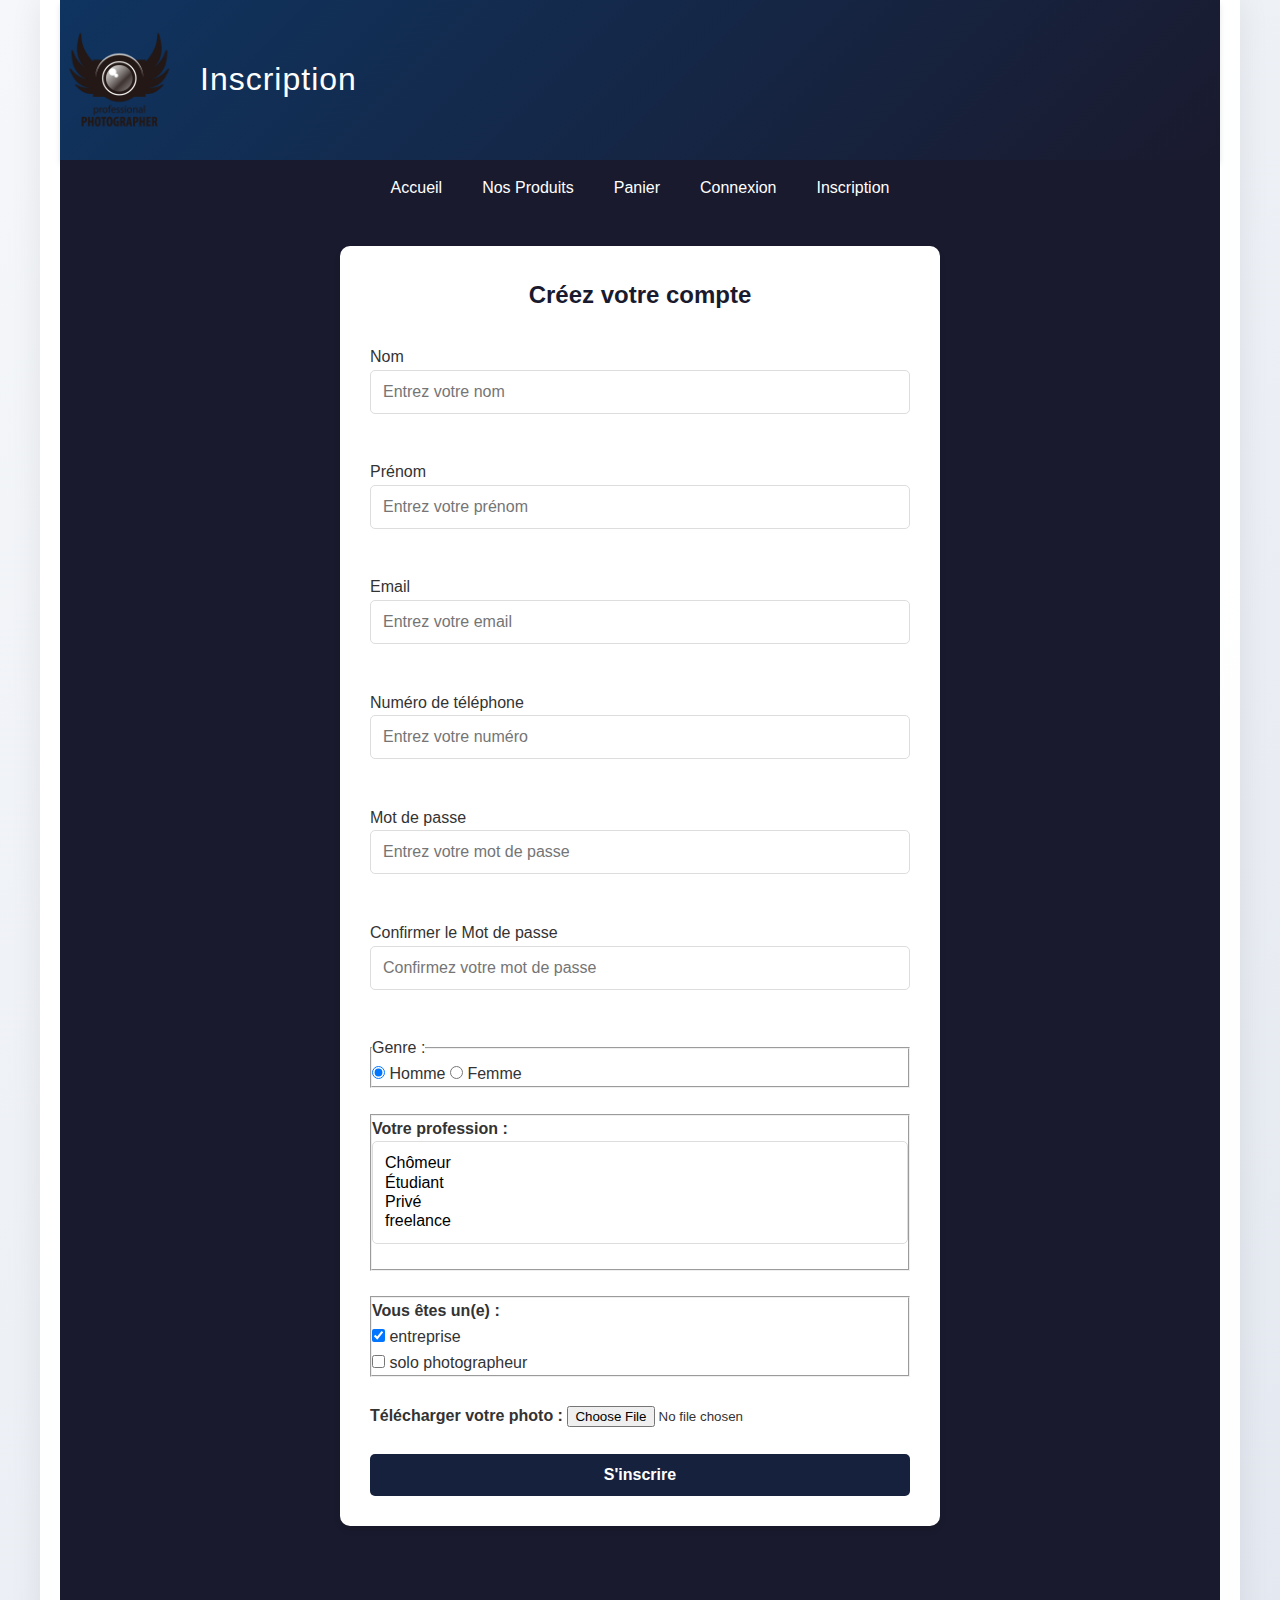
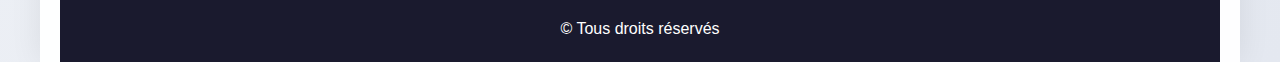
<file: authentication.html>
<!DOCTYPE html>
<html lang="fr">
<head>
    <meta charset="UTF-8">
    <meta name="viewport" content="width=device-width, initial-scale=1.0">
    <title>Inscription</title>
    <link rel="stylesheet" href="style/styles.css">
</head>
<body>
    <div class="contenaire">
        <header>
            <div class="header-content">
                <img src="image/logo.png" alt="Logo Caméras UMMTO" class="logo">
                <div class="header-text">
                <h1>Inscription </h1>
                </div>
            </div>
        </header>

        <nav class="menu">
        <nav class="menu">
        <div class="hamburger" onclick="toggleMenu()">☰</div>
        <ul>
            <li><a href="index.html">Accueil</a></li>
            <li><a href="produits.html">Nos Produits</a></li>
            <li>
            <a href="panier.html">Panier</a>
            <span class="panier-bulle"></span>
            </li>
            <li><a href="login.html">Connexion</a></li>
            <li><a href="authentication.html">Inscription</a></li>
        </ul>
        </nav>

        <main>
            <section class="formulaire-inscription">
                <h2>Créez votre compte</h2>
                <form method="post" onsubmit="return validerInscription()">
                    <label for="nom">Nom</label>
                    <input name="x" type="text" placeholder="Entrez votre nom" id="nom" required> <br><br>

                    <label for="prenom">Prénom</label>
                    <input type="text" placeholder="Entrez votre prénom" id="prenom" name="prenom"><br><br>

                    <label for="mail">Email</label>
                    <input type="email" placeholder="Entrez votre email" id="mail" name="mail" required><br><br>

                    <label for="tel">Numéro de téléphone</label>
                    <input type="text" pattern="[0-9]{10}" placeholder="Entrez votre numéro" name="tel" id="tel" maxlength="10" required><br><br>

                    <label for="mp">Mot de passe</label>
                    <input type="password" placeholder="Entrez votre mot de passe" id="mp" name="mp" required><br><br>

                    <label for="cmp">Confirmer le Mot de passe</label>
                    <input type="password" placeholder="Confirmez votre mot de passe" id="cmp" name="cmp" required><br><br>

                    <fieldset>
                        <legend>Genre :</legend>
                        <input type="radio" name="genre" id="choix-1" value="h" checked>
                        <label for="choix-1">Homme</label> 
                        <input type="radio" name="genre" id="choix-2" value="f">
                        <label for="choix-2">Femme</label> 
                    </fieldset> <br>

                    <fieldset>
                        <label><b>Votre profession : </b></label>
                        <select name="profession" size="4">
                            <option value="chomeur">Chômeur</option>
                            <option value="etudiant">Étudiant</option>
                            <option value="prive">Privé</option>
                            <option value="freelance">freelance</option>

                        </select>
                    </fieldset> <br>

                    <fieldset>
                        <label><b>Vous êtes un(e) : </b></label> <br>
                        <input type="checkbox" name="possede1" value="entreprise" checked> entreprise <br>
                        <input type="checkbox" name="possede2" value="solo"> solo photographeur <br>
                    </fieldset> <br>

                    <label for="photo"><b>Télécharger votre photo :</b></label>
                    <input type="file" id="photo"> <br><br>

                    <input type="submit" value="S'inscrire">
                </form>
            </section>
        </main>

        <footer>
            <p>&copy; Tous droits réservés </p>
        </footer>
    </div>

    <script src="javascript/script.js"></script>
</body>
</html>
</file>
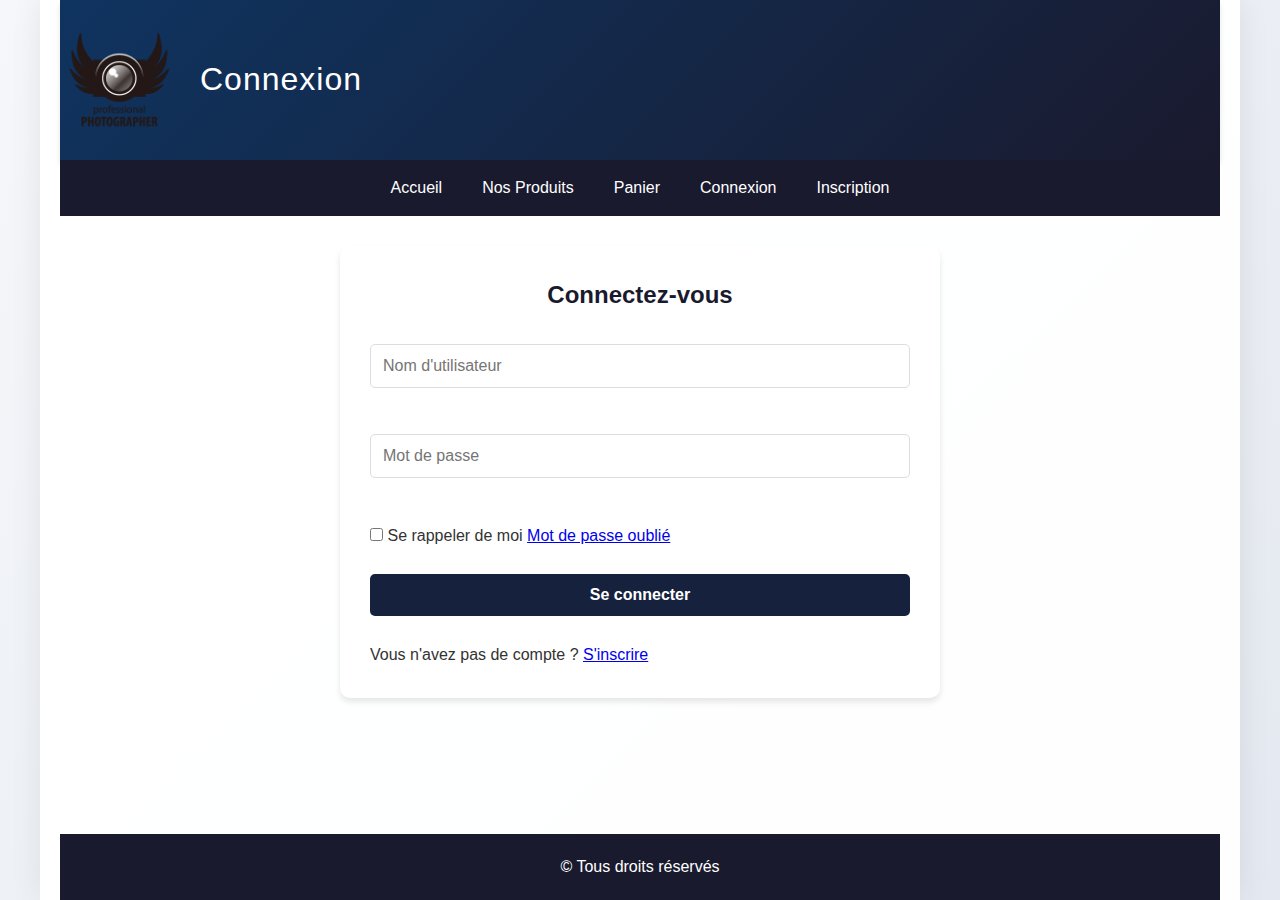
<file: login.html>
<!DOCTYPE html>
<html lang="fr">
<head>
    <meta charset="UTF-8">
    <meta name="viewport" content="width=device-width, initial-scale=1.0">
    <title>login</title>
    <link rel="stylesheet" href="style/styles.css">
</head>
<body>
    <div class="contenaire">
        <header>
            <div class="header-content">
                <img src="image/logo.png" alt="Logo Caméras UMMTO" class="logo">
                <div class="header-text">
                    <h1>Connexion</h1>
                </div>
            </div>
        </header>

        <nav class="menu">
        <div class="hamburger" onclick="toggleMenu()">☰</div>
        <ul>
            <li><a href="index.html">Accueil</a></li>
            <li><a href="produits.html">Nos Produits</a></li>
            <li>
            <a href="panier.html">Panier</a>
            <span class="panier-bulle"></span>
            </li>
            <li><a href="login.html">Connexion</a></li>
            <li><a href="authentication.html">Inscription</a></li>
        </ul>
        </nav>

        <main>
            <section class="formulaire-connexion">
                <h2>Connectez-vous</h2>
                <form method="POST" onsubmit="return validerConnexion()">
                    <input name="nom" type="text" placeholder="Nom d'utilisateur" required>
                    <br><br>
                    <input type="password" placeholder="Mot de passe" name="pw" required>
                    <br><br>
                    <input type="checkbox" id="souvenir">
                    <label for="souvenir"> Se rappeler de moi</label>
                    <a href="#">Mot de passe oublié</a>
                    <br><br>
                    <input type="submit" class="btn" value="Se connecter">
                    <br><br>
                    <p>Vous n'avez pas de compte ? <a href="authentication.html">S'inscrire</a></p>
                </form>
            </section>
        </main>

        <footer>
            <p>&copy; Tous droits réservés </p>
        </footer>
    </div>

    <script src="javascript/script.js"></script>
</body>
</html>
</file>
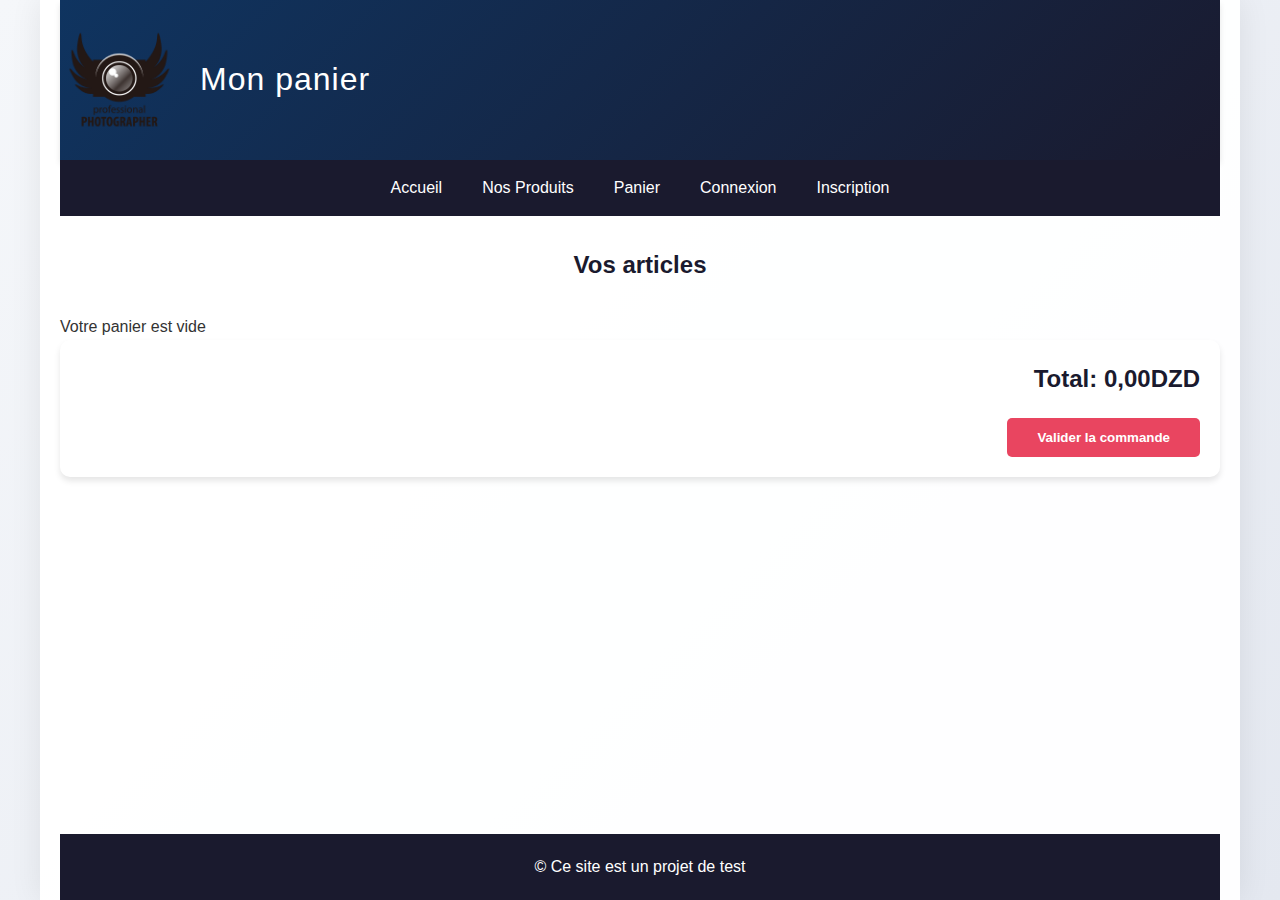
<file: panier.html>
<!DOCTYPE html>
<html lang="fr">
<head>
    <meta charset="UTF-8">
    <meta name="viewport" content="width=device-width, initial-scale=1.0">
    <title>Mon Panier</title>
    <link rel="stylesheet" href="style/styles.css">
</head>
<body>
    <div class="contenaire">
        <header>
            <div class="header-content">
                <img src="image/logo.png" alt="Logo Caméras UMMTO" class="logo">
                <div class="header-text">
                <h1>Mon panier </h1>
                </div>
            </div>
        </header>

        <nav class="menu">
            <ul>
                <li><a href="index.html">Accueil</a></li>
                <li><a href="produits.html">Nos Produits</a></li>
                <li><a href="panier.html">Panier </a></li>
                <li><a href="login.html">Connexion</a></li>
                <li><a href="authentication.html">Inscription</a></li>
            </ul>
        </nav>

        <main>
            <section class="contenu-panier">
                <h2>Vos articles</h2>
                <div id="articles-panier">
                    <p>Votre panier est vide</p>
                </div>
                
                <div class="total-panier">
                    <h3>Total: <span id="total">0,00</span>DZD</h3>
                    <button onclick="validerCommande()">Valider la commande</button>
                </div>
            </section>
        </main>

        <footer>
            <p>&copy; Ce site est un projet de test </p>
        </footer>
    </div>

    <script src="javascript/script.js"></script>
</body>
</html>
</file>
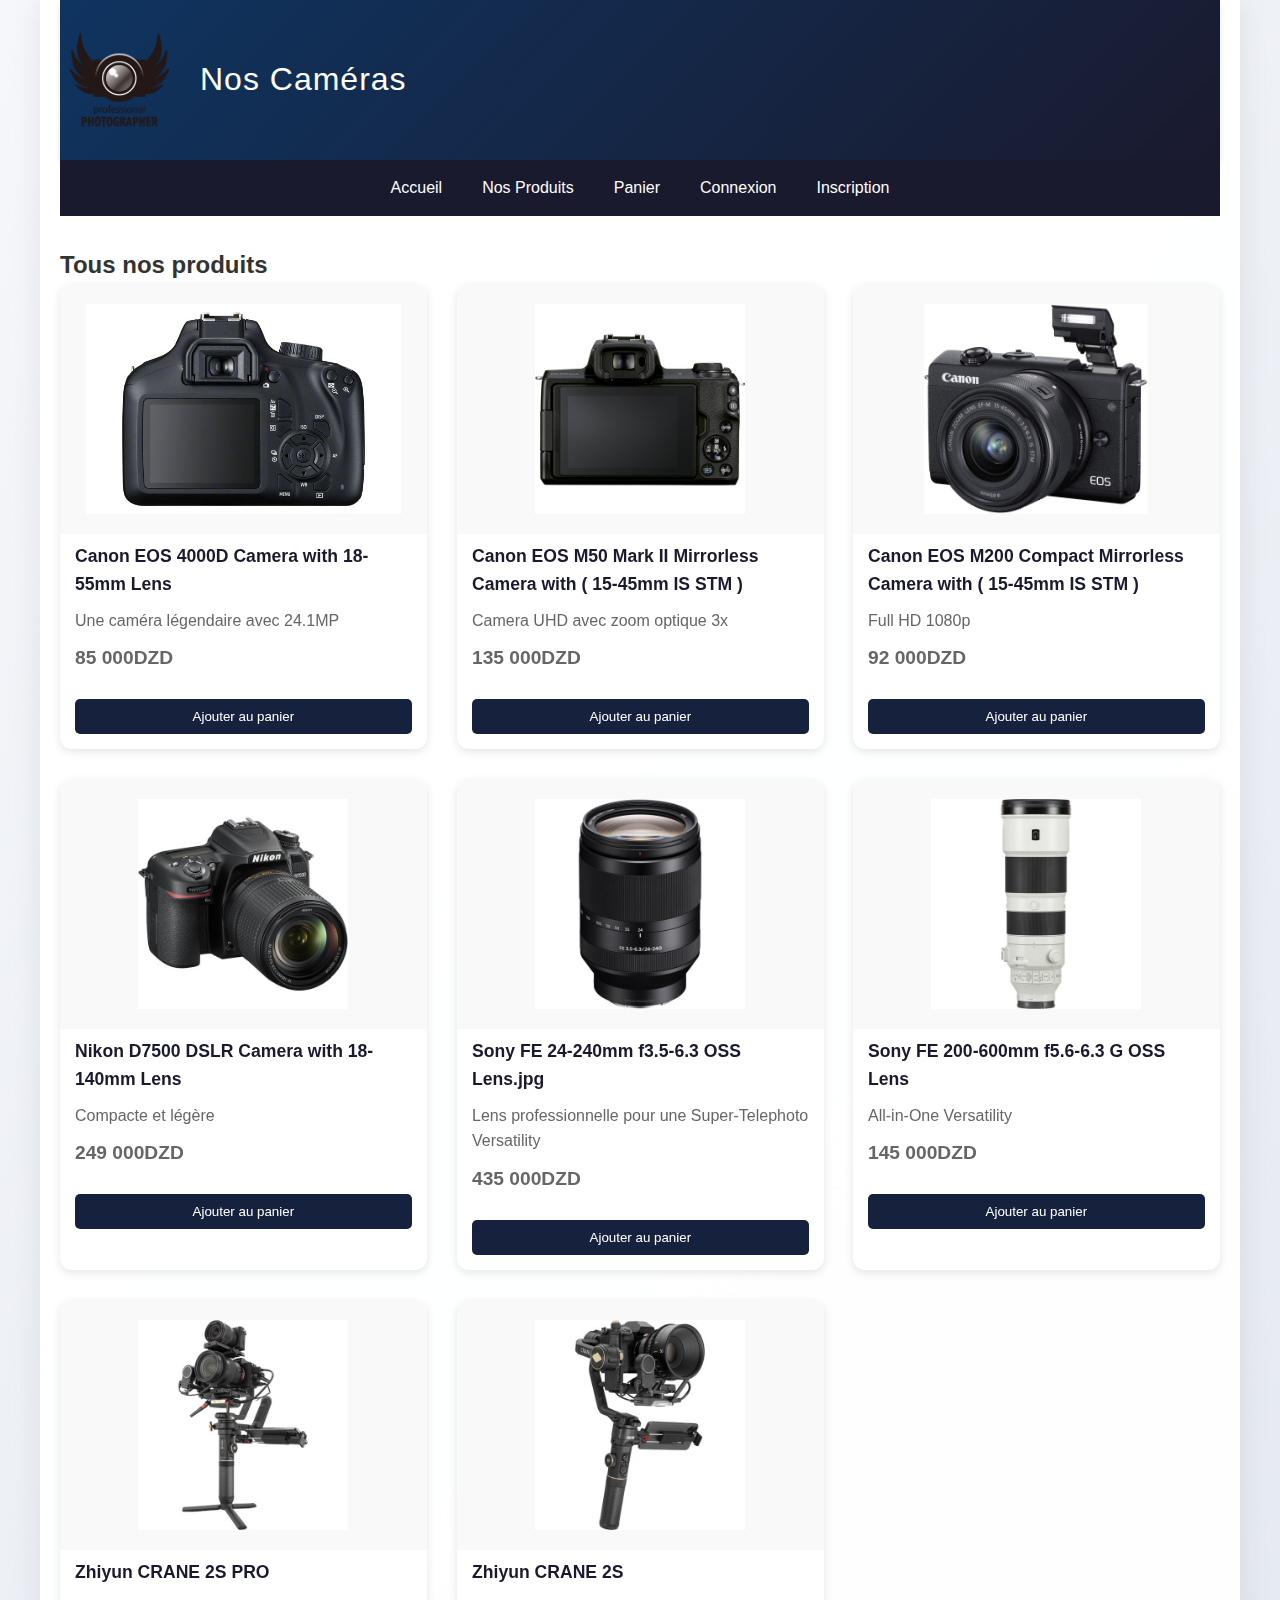
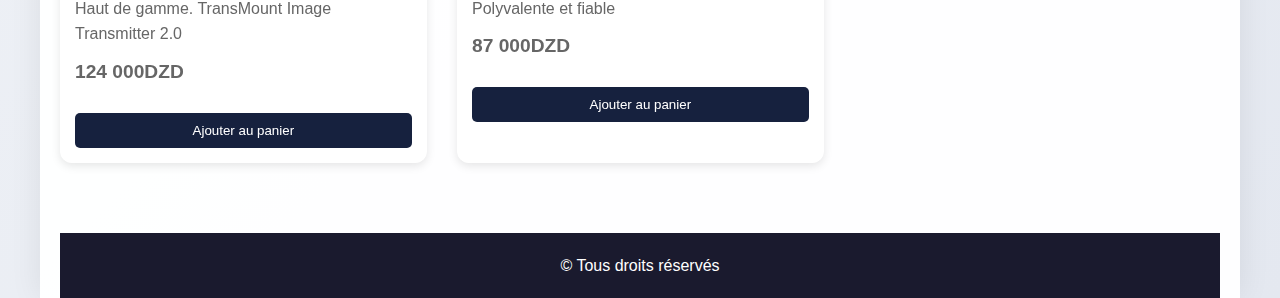
<file: produits.html>
<!DOCTYPE html>
<html lang="fr">
<head>
    <meta charset="UTF-8">
    <meta name="viewport" content="width=device-width, initial-scale=1.0">
    <title>Produits</title>
    <link rel="stylesheet" href="style/styles.css">
</head>
<body>
    <div class="contenaire">
        <header>
            <div class="header-content">
                <img src="image/logo.png" alt="Logo Caméras UMMTO" class="logo" >
                <div class="header-text">
                <h1>Nos Caméras </h1>
                </div>
            </div>
        </header>

        <nav class="menu">
    <ul>
        <li><a href="index.html">Accueil</a></li>
        <li><a href="produits.html">Nos Produits</a></li>
        <li>
            <a href="panier.html">Panier</a>
            <span class="panier-bulle"></span>
        </li>
        <li><a href="login.html">Connexion</a></li>
        <li><a href="authentication.html">Inscription</a></li>
    </ul>
</nav>

        <main>
            <section class="liste-produits">
                <h2>Tous nos produits</h2>
                <div class="produit-contenaire">


        <!-- Liste des Produit-->
    <div class="produit">
        <img src="image/Canon EOS 4000D Camera with 18-55mm Lens.jpg" alt="Canon EOS 4000D Camera with 18-55mm Lens">
        <h3>Canon EOS 4000D Camera with 18-55mm Lens</h3>
        <p>Une caméra légendaire avec 24.1MP</p>
        <p class="prix">85 000DZD</p>
        <button onclick="ajouterAuPanier(1)">Ajouter au panier</button>
    </div>
    
    <div class="produit">
        <img src="image/Canon EOS M50 Mark II Mirrorless Camera with ( 15-45mm IS STM ).jpg" alt="Canon EOS M50 Mark II Mirrorless Camera with ( 15-45mm IS STM )">
        <h3>Canon EOS M50 Mark II Mirrorless Camera with ( 15-45mm IS STM )</h3>
        <p>Camera UHD avec zoom optique 3x</p>
        <p class="prix">135 000DZD</p>
        <button onclick="ajouterAuPanier(2)">Ajouter au panier</button>
    </div>

    <div class="produit">
        <img src="image/Canon EOS M200 Compact Mirrorless Camera with ( 15-45mm IS STM ).jpg" alt="Canon EOS M200 Compact Mirrorless Camera with ( 15-45mm IS STM )">
        <h3>Canon EOS M200 Compact Mirrorless Camera with ( 15-45mm IS STM )</h3>
        <p>Full HD 1080p</p>
        <p class="prix">92 000DZD</p>
        <button onclick="ajouterAuPanier(3)">Ajouter au panier</button>
    </div>
 
    <div class="produit">
        <img src="image/Nikon D7500 DSLR Camera with 18-140mm Lens.jpg" alt="Nikon D7500 DSLR Camera with 18-140mm Lens">
        <h3>Nikon D7500 DSLR Camera with 18-140mm Lens</h3>
        <p>Compacte et légère</p>
        <p class="prix">249 000DZD</p>
        <button onclick="ajouterAuPanier(4)">Ajouter au panier</button>
    </div>
    
    <div class="produit">
        <img src="image/Sony FE 24-240mm f3.5-6.3 OSS Lens.jpg" alt="Sony FE 24-240mm f3.5-6.3 OSS Lens">
        <h3>Sony FE 24-240mm f3.5-6.3 OSS Lens.jpg</h3>
        <p>Lens professionnelle pour une Super-Telephoto Versatility </p>
        <p class="prix">435 000DZD</p>
        <button onclick="ajouterAuPanier(5)">Ajouter au panier</button>
    </div>
    
    <div class="produit">
        <img src="image/Sony FE 200-600mm f5.6-6.3 G OSS Lens.jpg" alt="Sony FE 200-600mm f5.6-6.3 G OSS Lens">
        <h3>Sony FE 200-600mm f5.6-6.3 G OSS Lens</h3>
        <p>All-in-One Versatility</p>
        <p class="prix">145 000DZD</p>
        <button onclick="ajouterAuPanier(6)">Ajouter au panier</button>
    </div>
    
    <div class="produit">
        <img src="image/Zhiyun CRANE 2S PRO.jpg" alt="Zhiyun CRANE 2S PRO">
        <h3>Zhiyun CRANE 2S PRO</h3>
        <p>Haut de gamme. TransMount Image Transmitter 2.0</p>
        <p class="prix">124 000DZD</p>
        <button onclick="ajouterAuPanier(7)">Ajouter au panier</button>
    </div>
    
    <div class="produit">
        <img src="image/Zhiyun CRANE 2S.jpg" alt="Zhiyun CRANE 2S">
        <h3>Zhiyun CRANE 2S</h3>
        <p>Polyvalente et fiable</p>
        <p class="prix">87 000DZD</p>
        <button onclick="ajouterAuPanier(8)">Ajouter au panier</button>
    </div>
</div>
            </section>
        </main>

        <footer>
            <p>&copy; Tous droits réservés </p>
        </footer>
    </div>

    <script src="javascript/script.js"></script>
</body>
</html>
</file>
<file: style/styles.css>
:root {
  --primary-color: #1a1a2e;
  --secondary-color: #16213e;
  --accent-color: #e94560;
  --light-color: #f8f8f8;
  --dark-color: #0f3460;
  --text-color: #333;
  --text-light: #fff;
  --shadow: 0 4px 6px rgba(0, 0, 0, 0.1);
  --transition: all 0.3s cubic-bezier(0.25, 0.8, 0.25, 1);
}

/* Reset */
* {
  margin: 0;
  padding: 0;
  box-sizing: border-box;
}

body {
  font-family: 'Segoe UI', Tahoma, Geneva, Verdana, sans-serif;
  line-height: 1.6;
  color: var(--text-color);
  background-color: #f5f5f5;
  background-image: linear-gradient(135deg, #f5f7fa 0%, #e4e8f0 100%);
  min-height: 100vh;
}

/* Animations */
@keyframes fadeIn {
  from { opacity: 0; transform: translateY(20px); }
  to { opacity: 1; transform: translateY(0); }
}

@keyframes pulse {
  0% { transform: scale(1); }
  50% { transform: scale(1.03); }
  100% { transform: scale(1); }
}

@keyframes float {
  0% { transform: translateY(0); }
  50% { transform: translateY(-5px); }
  100% { transform: translateY(0); }
}

@keyframes ripple {
  0% {
    transform: scale(0, 0);
    opacity: 1;
  }
  100% {
    transform: scale(20, 20);
    opacity: 0;
  }
}

/* contenaire */
.contenaire {
  max-width: 1200px;
  margin: 0 auto;
  padding: 0 20px;
  min-height: 100vh;
  display: flex;
  flex-direction: column;
  background-color: rgba(255, 255, 255, 0.95);
  box-shadow: 0 0 30px rgba(0, 0, 0, 0.08);
}

/* Header */
header {
  background: linear-gradient(135deg,var(--dark-color), var(--primary-color) );
  color: var(--text-light);
  padding: 20px 0;
  box-shadow: var(--shadow);
  position: relative;
  animation: fadeIn 0.8s ease-out;
}

.header-content {
  display: flex;
  align-items: center;
  justify-content: flex-start;
}

.logo {
  height: 120px;
  width: auto;
  margin-right: 20px;
  transition: var(--transition);
}

.logo:hover {
  transform: rotate(-5deg) scale(1.05);
}

.header-text h1 {
  font-size: 2rem;
  font-weight: 300;
  letter-spacing: 1px;
}

/* Navigation */
.menu {
  background-color: var(--primary-color);
  position: sticky;
  top: 0;
  z-index: 100;
  padding: 0 80px;
}

.menu ul {
  display: flex;
  list-style: none;
  flex-wrap: wrap;
  justify-content: center;
  margin: 0 auto;
  max-width: 800px;
}

.menu li {
  position: relative;
  text-align: center;
}

.menu a {
  color: var(--text-light);
  text-decoration: none;
  padding: 15px 20px;
  display: block;
  transition: var(--transition);
  font-weight: 500;
}

.menu a:hover {
  background-color: var(--accent-color);
  transform: translateY(-2px);
}

.panier-bulle {
  position: absolute;
  top: 5px;
  right: 5px;
  background-color: var(--accent-color);
  color: white;
  border-radius: 50%;
  width: 18px;
  height: 18px;
  font-size: 0.7rem;
  display: flex;
  align-items: center;
  justify-content: center;
  display: none;
  animation: pulse 1.5s infinite;
}

/* 3 ligne menu */
.hamburger {
  display: none;
  cursor: pointer;
  padding: 15px 20px;
  color: var(--text-light);
  font-size: 1.5rem;
  text-align: center;
  background-color: var(--primary-color);
}

/* Contenu principal */
main {
  flex: 1;
  padding: 30px 0;
}

.hero {
  background: linear-gradient(rgba(0, 0, 0, 0.6), rgba(0, 0, 0, 0.6)), url('image/hero-bg.jpg') no-repeat center center/cover;
  color: var(--text-light);
  height: 70vh;
  display: flex;
  align-items: center;
  text-align: center;
  position: relative;
  margin-bottom: 40px;
  animation: fadeIn 1s ease-out;
}

.hero-content {
  max-width: 800px;
  margin: 0 auto;
  padding: 20px;
  transform-style: preserve-3d;
}

.hero h2 {
  font-size: 3rem;
  margin-bottom: 20px;
  text-shadow: 2px 2px 4px rgba(0, 0, 0, 0.5);
  animation: fadeIn 1.2s ease-out;
}

.hero p {
  font-size: 1.2rem;
  margin-bottom: 30px;
  animation: fadeIn 1.4s ease-out;
}

.btn-primary {
  display: inline-block;
  background-color: var(--secondary-color);
  color: var(--text-light);
  padding: 12px 30px;
  text-decoration: none;
  border-radius: 30px;
  font-weight: bold;
  transition: var(--transition);
  border: 2px solid var(--secondary-color);
  position: relative;
  overflow: hidden;
  animation: fadeIn 1.6s ease-out;
}

.btn-primary:hover {
  background-color: transparent;
  color: var(--secondary-color);
  transform: translateY(-3px);
  box-shadow: 0 7px 14px rgba(0, 0, 0, 0.15);
}

.btn-primary:after {
  content: '';
  position: absolute;
  top: 50%;
  left: 50%;
  width: 5px;
  height: 5px;
  background: rgba(255, 255, 255, 0.5);
  opacity: 0;
  border-radius: 100%;
  transform: scale(1, 1) translate(-50%, -50%);
  transform-origin: 50% 50%;
}

.btn-primary:focus:after,
.btn-primary:hover:after {
  animation: ripple 1s ease-out;
}

.avantages {
  display: grid;
  grid-template-columns: repeat(auto-fit, minmax(300px, 1fr));
  gap: 30px;
  margin: 50px 0;
}

.avantage-card {
  background-color: white;
  padding: 30px;
  border-radius: 10px;
  text-align: center;
  box-shadow: var(--shadow);
  transition: var(--transition);
  animation: fadeIn 0.8s ease-out;
}

.avantage-card:hover {
  transform: translateY(-10px);
  animation: float 3s ease-in-out infinite;
}

.avantage-icon {
  font-size: 3rem;
  margin-bottom: 20px;
  color: var(--secondary-color);
  transition: var(--transition);
}

.avantage-card:hover .avantage-icon {
  transform: rotate(15deg);
}

/* produits */
.produit-contenaire {
  display: grid;
  grid-template-columns: repeat(auto-fill, minmax(280px, 1fr));
  gap: 30px;
  perspective: 1000px;
}

.produit {
  background-color: white;
  border-radius: 12px;
  overflow: hidden;
  box-shadow: 0 3px 10px rgba(0, 0, 0, 0.1);
  transition: var(--transition);
  transform-style: preserve-3d;
  animation: fadeIn 0.6s ease-out;
  will-change: transform;
}

.produit:hover {
  transform: translateY(-8px) rotateX(5deg);
  box-shadow: 0 15px 30px rgba(0, 0, 0, 0.15);
}

.produit img {
  width: 100%;
  height: 250px;
  object-fit: contain;
  padding: 20px;
  background-color: #f9f9f9;
  transition: var(--transition);
}

.produit:hover img {
  animation: pulse 1.5s infinite;
}

.produit h3 {
  font-size: 1.1rem;
  padding: 0 15px 10px;
  color: var(--primary-color);
  flex-grow: 1;
}

.produit p {
  padding: 0 15px;
  margin-bottom: 10px;
  color: #666;
}

.prix {
  font-weight: bold;
  color: var(--accent-color);
  font-size: 1.2rem;
  padding: 0 15px 15px !important;
  transition: var(--transition);
}

.produit:hover .prix {
  color: var(--secondary-color);
}

.produit button {
  display: block;
  width: calc(100% - 30px);
  margin: 0 15px 15px;
  padding: 10px;
  background-color: var(--secondary-color);
  color: white;
  border: none;
  border-radius: 5px;
  cursor: pointer;
  transition: var(--transition);
  position: relative;
  overflow: hidden;
}

.produit button:hover {
  background-color: var(--primary-color);
  transform: translateY(-2px);
}

.produit button:after {
  content: '';
  position: absolute;
  top: 50%;
  left: 50%;
  width: 5px;
  height: 5px;
  background: rgba(255, 255, 255, 0.5);
  opacity: 0;
  border-radius: 100%;
  transform: scale(1, 1) translate(-50%, -50%);
  transform-origin: 50% 50%;
}

.produit button:focus:after,
.produit button:hover:after {
  animation: ripple 1s ease-out;
}

/* Page panier */
.contenu-panier h2 {
  text-align: center;
  margin-bottom: 30px;
  color: var(--primary-color);
  animation: fadeIn 0.8s ease-out;
}

.tableau-panier {
  width: 100%;
  border-collapse: collapse;
  margin-bottom: 30px;
  animation: fadeIn 1s ease-out;
}

.tableau-panier th, .tableau-panier td {
  padding: 12px;
  text-align: left;
  border-bottom: 1px solid #ddd;
  transition: var(--transition);
}

.tableau-panier tr:hover td {
  background-color: rgba(0, 0, 0, 0.02);
}

.tableau-panier th {
  background-color: var(--primary-color);
  color: white;
}

.image-panier {
  width: 80px;
  height: 80px;
  object-fit: contain;
  background-color: #f9f9f9;
  padding: 5px;
  border-radius: 5px;
  transition: var(--transition);
}

.image-panier:hover {
  transform: scale(1.1);
}

.total-panier {
  text-align: right;
  padding: 20px;
  background-color: white;
  border-radius: 10px;
  box-shadow: var(--shadow);
  animation: fadeIn 1.2s ease-out;
}

.total-panier h3 {
  font-size: 1.5rem;
  margin-bottom: 20px;
  color: var(--primary-color);
}

.total-panier button {
  padding: 12px 30px;
  background-color: var(--accent-color);
  color: white;
  border: none;
  border-radius: 5px;
  cursor: pointer;
  transition: var(--transition);
  font-weight: bold;
}

.total-panier button:hover {
  background-color: #c0392b;
  transform: translateY(-2px);
  box-shadow: 0 5px 10px rgba(0, 0, 0, 0.1);
}

/* Formulaires */
.formulaire-inscription, .formulaire-connexion {
  max-width: 600px;
  margin: 0 auto;
  background-color: white;
  padding: 30px;
  border-radius: 10px;
  box-shadow: var(--shadow);
  animation: fadeIn 0.8s ease-out;
}

.formulaire-inscription h2, .formulaire-connexion h2 {
  text-align: center;
  margin-bottom: 30px;
  color: var(--primary-color);
}

form input[type="text"],
form input[type="email"],
form input[type="password"],
form input[type="tel"],
form select {
  width: 100%;
  padding: 12px;
  margin-bottom: 20px;
  border: 1px solid #ddd;
  border-radius: 5px;
  font-size: 1rem;
  transition: var(--transition);
}

form input[type="text"]:focus,
form input[type="email"]:focus,
form input[type="password"]:focus,
form input[type="tel"]:focus,
form select:focus {
  border-color: var(--secondary-color);
  box-shadow: 0 0 0 3px rgba(22, 33, 62, 0.1);
  outline: none;
}

form input[type="submit"], .btn {
  width: 100%;
  padding: 12px;
  background-color: var(--secondary-color);
  color: white;
  border: none;
  border-radius: 5px;
  cursor: pointer;
  font-size: 1rem;
  font-weight: bold;
  transition: var(--transition);
  position: relative;
  overflow: hidden;
}

form input[type="submit"]:hover, .btn:hover {
  background-color: var(--primary-color);
  transform: translateY(-2px);
}

form input[type="submit"]:after, .btn:after {
  content: '';
  position: absolute;
  top: 50%;
  left: 50%;
  width: 5px;
  height: 5px;
  background: rgba(255, 255, 255, 0.5);
  opacity: 0;
  border-radius: 100%;
  transform: scale(1, 1) translate(-50%, -50%);
  transform-origin: 50% 50%;
}

form input[type="submit"]:focus:after,
form input[type="submit"]:hover:after,
.btn:focus:after,
.btn:hover:after {
  animation: ripple 1s ease-out;
}

/* Footer */
footer {
  background-color: var(--primary-color);
  color: var(--text-light);
  text-align: center;
  padding: 20px 0;
  margin-top: 40px;
  animation: fadeIn 0.8s ease-out;
}

/* Responsivity */
@media (max-width: 768px) {
  .menu {
    padding: 0;
  }

  .menu ul {
    flex-direction: column;
    display: none;
    width: 100%;
    background-color: var(--primary-color);
  }

  .menu.active ul {
    display: flex;
  }

  .menu li {
    text-align: center;
    width: 100%;
  }

  .menu a {
    padding: 12px 20px;
  }

  .hamburger {
    display: block;
  }

  .hero h2 {
    font-size: 2rem;
  }

  .produit {
    animation: none !important;
  }

  .produit:hover {
    transform: none;
    box-shadow: 0 5px 15px rgba(0, 0, 0, 0.1);
  }

  .produit:hover img {
    animation: none;
  }

  .produit-contenaire {
    grid-template-columns: repeat(auto-fill, minmax(250px, 1fr));
  }
}

@media (max-width: 480px) {
  .menu a {
    padding: 10px 15px;
    font-size: 0.9rem;
  }

  .hamburger {
    padding: 10px 15px;
    font-size: 1.2rem;
  }

  .hero {
    height: 60vh;
  }

  .hero h2 {
    font-size: 1.8rem;
  }

  .produit-contenaire {
    grid-template-columns: 1fr;
  }

  .tableau-panier {
    display: block;
    overflow-x: auto;
  }

  .avantage-card {
    padding: 20px;
  }

  .avantage-icon {
    font-size: 2rem;
  }
}
</file>
